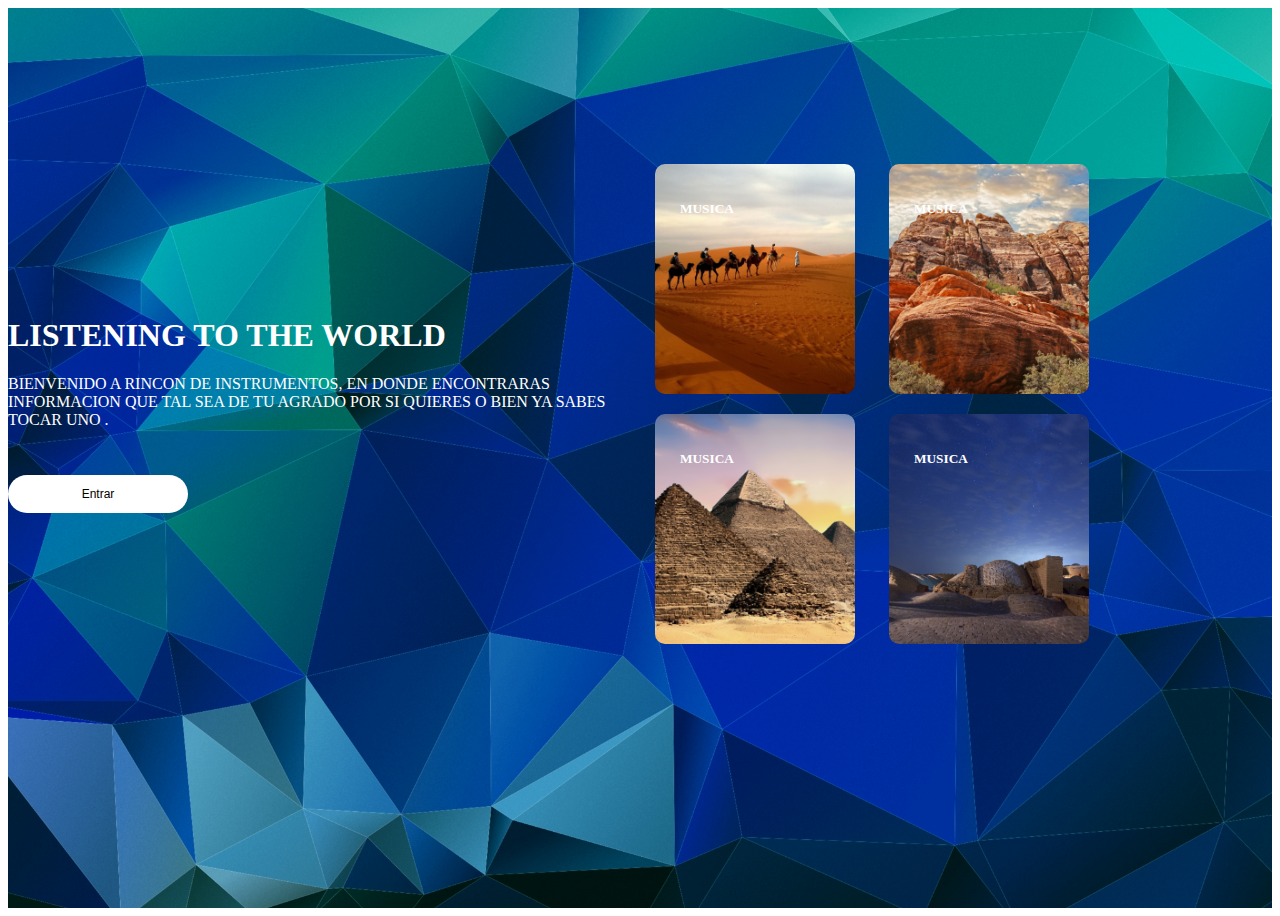
<file: htdocs/login-register/index.html>
<!DOCTYPE html>
<html lang="en">
<head>
    <meta charset="UTF-8">
    <meta http-equiv="X-UA-Compatible" content="IE=edge">
    <meta name="viewport" content="width=device-width, initial-scale=1.0">
    <title>Proyecto Final</title>
    <style>
    button{
        width: 180px;
        color: #000;
        font-size: 12px;
        padding: 12px 0;
        background: #fff;
        border: 0;
        border-radius: 20px;
        outline: none;
        margin-top:30px ;
    }  
    .container{
        width: 100%;
        height: 100vh;
        background-image: url(imagenes/fondoprincipal.jpg);
        background-position: center;
        background-size: cover;
    }
    .row{
        display: flex;
        height: 88%;
        align-items: center;
    }
    .col{
        flex-basis: 50%;
        color:#fff;
    }
    .h1{
        color:#fff;
        font-size: 100px;
    }
    .p{
        color: #fff;
        font-size: 11%;
        line-height: 15px;
    }
    .card{
        width: 200px;
        height: 230px;
        display: inline-block;
        border-radius: 10px;
        padding: 15px 25px;
        box-sizing: border-box;
        cursor: pointer;
        margin: 10px 15px;
        background-position: center;
        background-size: cover;
        transition: transform 0.8s;
    }
    .card1{
        background-image: url(imagenes/pic-1.png);
    }
    .card2{
        background-image: url(imagenes/pic-2.png);
    }
    .card3{
        background-image: url(imagenes/pic-3.png);
    }
    .card4{
        background-image: url(imagenes/pic-4.png);
    }
    .card:hover{
        transform: translateY(-10px);
    }
    .h5{
        color:#fff;
        text-shadow: 0 0 5px #999;
        text-align: center;
    }
    </style>
</head>
<body>
    <div class="container">
        <div class="row">
            <div class="col">
                <h1>LISTENING TO THE WORLD</h1>
                <P> BIENVENIDO A RINCON DE INSTRUMENTOS, EN DONDE ENCONTRARAS INFORMACION QUE TAL SEA DE TU AGRADO POR SI QUIERES O BIEN YA SABES TOCAR UNO .</P>
                <a href="login.php" ><button>Entrar</button></a>
            </div>
            <div class="col">
                <div class="card card1">
                    <h5>MUSICA</h5>
                </div>

                <div class="card card2">
                    <h5>MUSICA</h5>
                </div>

                <div class="card card3">
                    <h5>MUSICA</h5>
                </div>

                <div class="card card4">
                    <h5>MUSICA</h5>
                </div>


            </div>
        </div>
    </div>

</body>
</html>
</file>
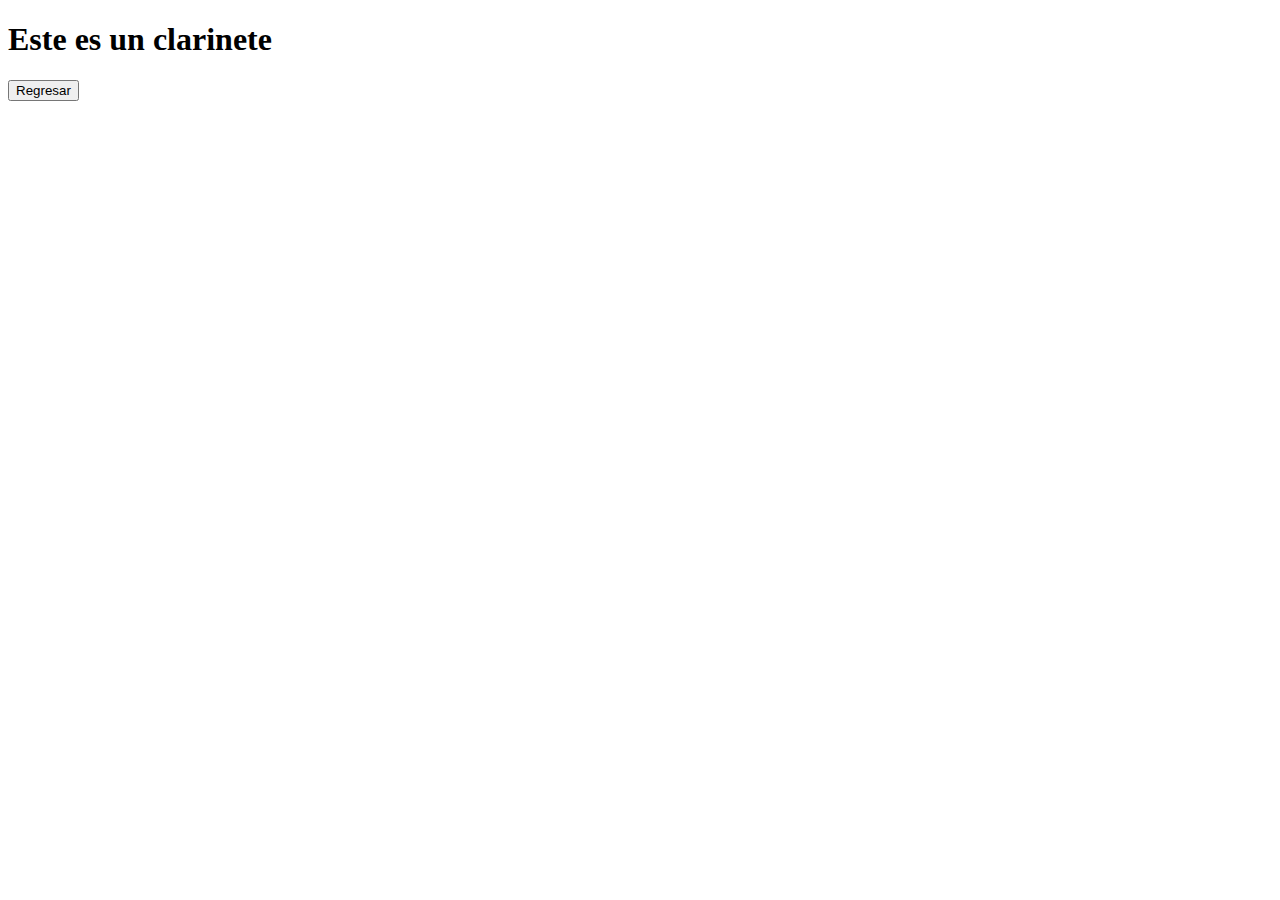
<file: htdocs/login-register/clarinete.html>
<!DOCTYPE html>
<html lang="en">
<head>
    <meta charset="UTF-8">
    <meta http-equiv="X-UA-Compatible" content="IE=edge">
    <meta name="viewport" content="width=device-width, initial-scale=1.0">
    <title>Bienvenido a mi clarinete</title>
</head>
<body>
    <h1>Este es un clarinete</h1>    
    <a href="principal.html" ><button>Regresar</button></a>
</body>
</html>
</file>
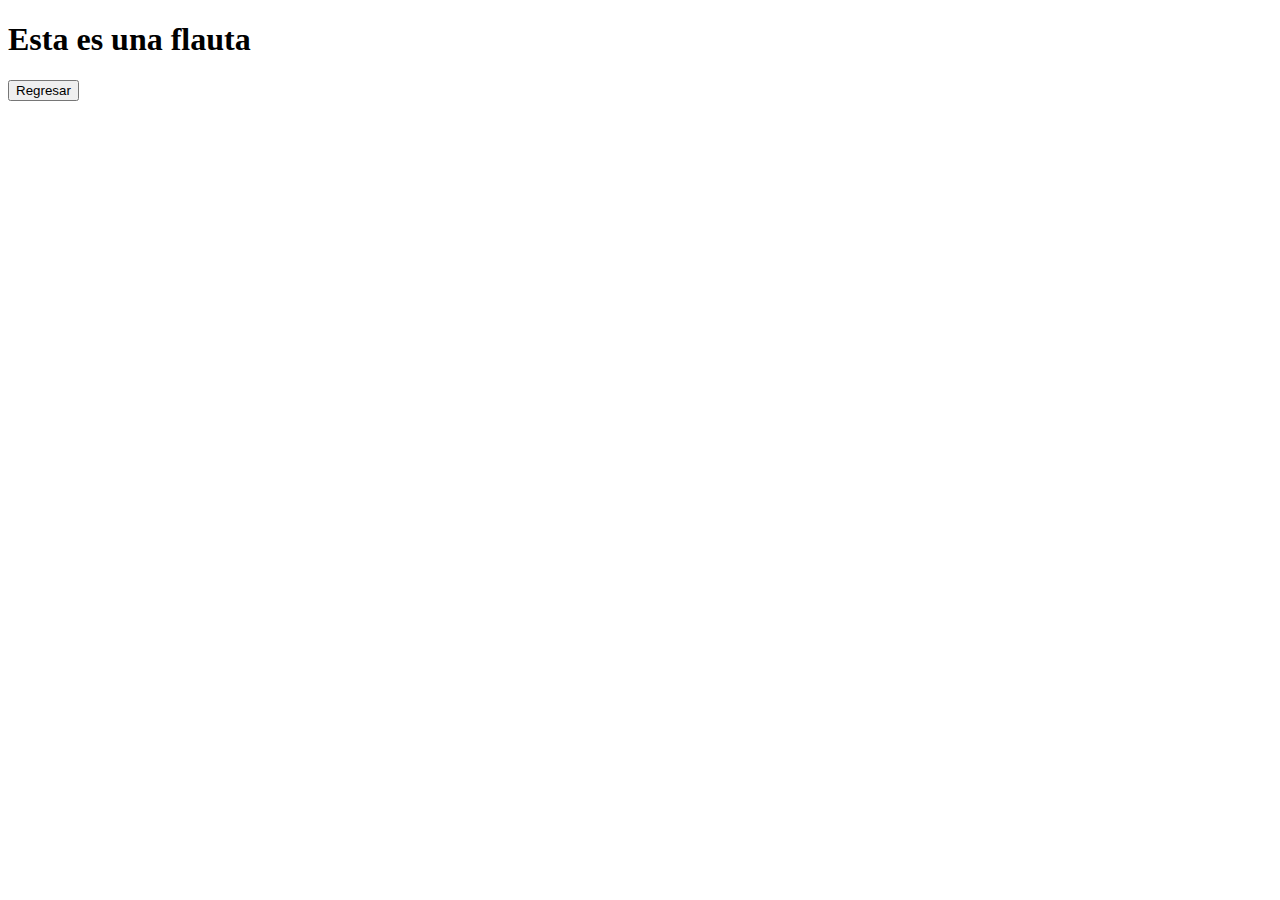
<file: htdocs/login-register/flauta.html>
<!DOCTYPE html>
<html lang="en">
<head>
    <meta charset="UTF-8">
    <meta http-equiv="X-UA-Compatible" content="IE=edge">
    <meta name="viewport" content="width=device-width, initial-scale=1.0">
    <title>Bienvenido a mi flauta</title>
</head>
<body>
    <h1>Esta es una flauta</h1>    
    <a href="principal.html" ><button>Regresar</button></a>
</body>
</html>
</file>
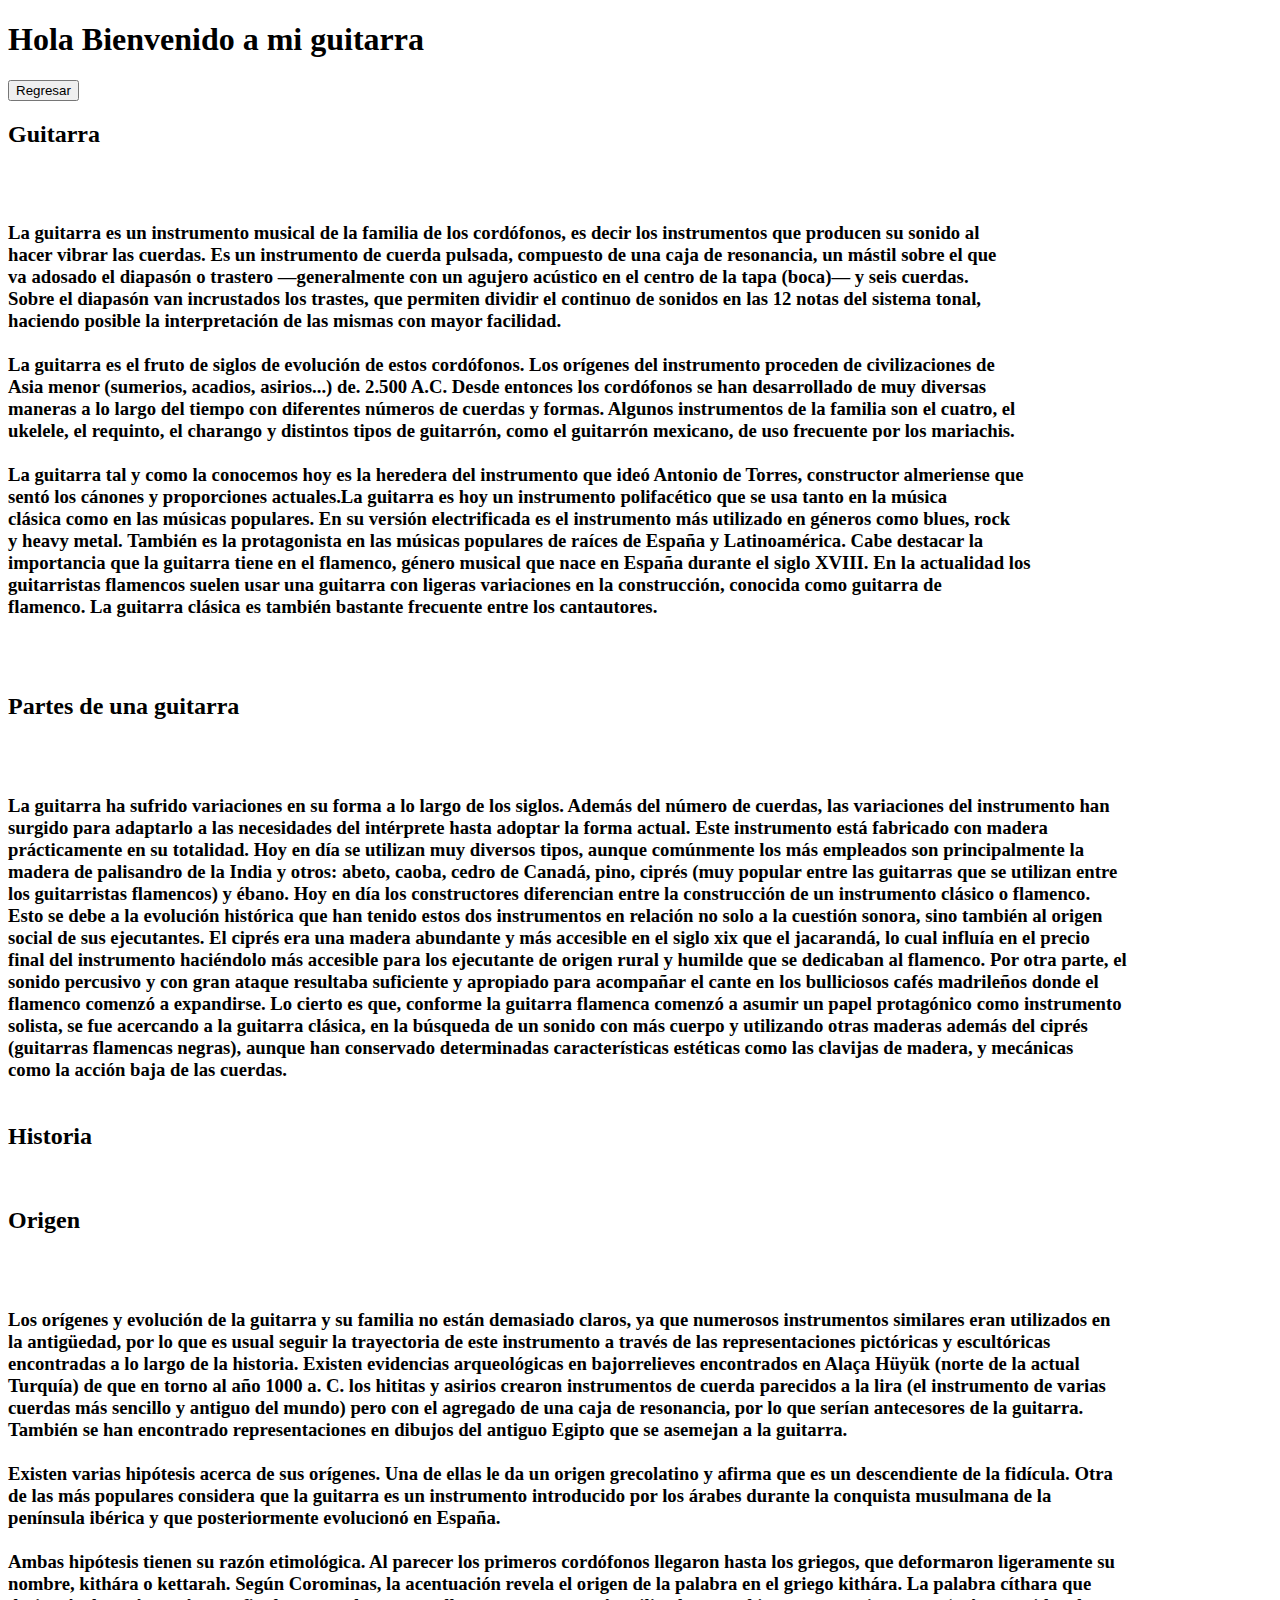
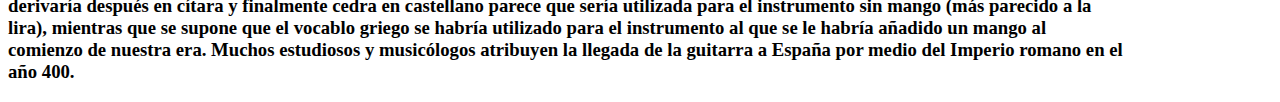
<file: htdocs/login-register/guitarra.html>
<!DOCTYPE html>
<html lang="en">
<head>
    <meta charset="UTF-8">
    <meta http-equiv="X-UA-Compatible" content="IE=edge">
    <meta name="viewport" content="width=device-width, initial-scale=1.0">
    <title>esto es una guitarra</title>
</head>
<body>
    <h1>Hola Bienvenido a mi guitarra</h1>
    <a href="principal.html" ><button>Regresar</button></a>
    <h2>Guitarra</h2><br><br>
    <h3>La guitarra es un instrumento musical de la familia de los cordófonos, es decir los instrumentos que producen su sonido al<br>
        hacer vibrar las cuerdas. Es un instrumento de cuerda pulsada, compuesto de una caja de resonancia, un mástil sobre el que<br>
        va adosado el diapasón o trastero —generalmente con un agujero acústico en el centro de la tapa (boca)— y seis cuerdas.<br>
        Sobre el diapasón van incrustados los trastes, que permiten dividir el continuo de sonidos en las 12 notas del sistema tonal, <br>
        haciendo posible la interpretación de las mismas con mayor facilidad. <br><br>
    
        La guitarra es el fruto de siglos de evolución de estos cordófonos. Los orígenes del instrumento proceden de civilizaciones de<br>
        Asia menor (sumerios, acadios, asirios...) de. 2.500 A.C. Desde entonces los cordófonos se han desarrollado de muy diversas<br>
        maneras a lo largo del tiempo con diferentes números de cuerdas y formas. Algunos instrumentos de la familia son el cuatro, el<br>
        ukelele, el requinto, el charango y distintos tipos de guitarrón, como el guitarrón mexicano, de uso frecuente por los mariachis.<br><br>
    
        La guitarra tal y como la conocemos hoy es la heredera del instrumento que ideó Antonio de Torres, constructor almeriense que <br>
        sentó los cánones y proporciones actuales.La guitarra es hoy un instrumento polifacético que se usa tanto en la música <br>
        clásica como en las músicas populares. En su versión electrificada es el instrumento más utilizado en géneros como blues, rock<br>
        y heavy metal. También es la protagonista en las músicas populares de raíces de España y Latinoamérica. Cabe destacar la<br>
        importancia que la guitarra tiene en el flamenco, género musical que nace en España durante el siglo XVIII. En la actualidad los<br>
        guitarristas flamencos suelen usar una guitarra con ligeras variaciones en la construcción, conocida como guitarra de<br>
        flamenco. La guitarra clásica es también bastante frecuente entre los cantautores.</h3><br><br>

        <h2>Partes de una guitarra</h2><br><br>
        <h3>La guitarra ha sufrido variaciones en su forma a lo largo de los siglos. Además del número de cuerdas, las variaciones del instrumento han<br>
            surgido para adaptarlo a las necesidades del intérprete hasta adoptar la forma actual. Este instrumento está fabricado con madera<br>
            prácticamente en su totalidad. Hoy en día se utilizan muy diversos tipos, aunque comúnmente los más empleados son principalmente la<br>
            madera de palisandro de la India y otros: abeto, caoba, cedro de Canadá, pino, ciprés (muy popular entre las guitarras que se utilizan entre <br>
            los guitarristas flamencos) y ébano. Hoy en día los constructores diferencian entre la construcción de un instrumento clásico o flamenco.<br>
            Esto se debe a la evolución histórica que han tenido estos dos instrumentos en relación no solo a la cuestión sonora, sino también al origen<br>
            social de sus ejecutantes. El ciprés era una madera abundante y más accesible en el siglo xix que el jacarandá, lo cual influía en el precio<br>
            final del instrumento haciéndolo más accesible para los ejecutante de origen rural y humilde que se dedicaban al flamenco. Por otra parte, el<br>
            sonido percusivo y con gran ataque resultaba suficiente y apropiado para acompañar el cante en los bulliciosos cafés madrileños donde el<br>
            flamenco comenzó a expandirse. Lo cierto es que, conforme la guitarra flamenca comenzó a asumir un papel protagónico como instrumento<br>
            solista, se fue acercando a la guitarra clásica, en la búsqueda de un sonido con más cuerpo y utilizando otras maderas además del ciprés<br>
            (guitarras flamencas negras), aunque han conservado determinadas características estéticas como las clavijas de madera, y mecánicas<br>
            como la acción baja de las cuerdas.<br><br>
        </h3>

        <h2>Historia</h2><br>
        <h2>Origen</h2><br><br>

        <h3>Los orígenes y evolución de la guitarra y su familia no están demasiado claros, ya que numerosos instrumentos similares eran utilizados en<br>
            la antigüedad, por lo que es usual seguir la trayectoria de este instrumento a través de las representaciones pictóricas y escultóricas<br>
            encontradas a lo largo de la historia. Existen evidencias arqueológicas en bajorrelieves encontrados en Alaça Hüyük (norte de la actual<br>
            Turquía) de que en torno al año 1000 a. C. los hititas y asirios crearon instrumentos de cuerda parecidos a la lira (el instrumento de varias<br>
            cuerdas más sencillo y antiguo del mundo) pero con el agregado de una caja de resonancia, por lo que serían antecesores de la guitarra.<br>
            También se han encontrado representaciones en dibujos del antiguo Egipto que se asemejan a la guitarra. <br><br>
        
            Existen varias hipótesis acerca de sus orígenes. Una de ellas le da un origen grecolatino y afirma que es un descendiente de la fidícula. Otra<br>
            de las más populares considera que la guitarra es un instrumento introducido por los árabes durante la conquista musulmana de la<br>
            península ibérica y que posteriormente evolucionó en España. <br><br>
        
            Ambas hipótesis tienen su razón etimológica. Al parecer los primeros cordófonos llegaron hasta los griegos, que deformaron ligeramente su<br>
            nombre, kithára o kettarah. Según Corominas, la acentuación revela el origen de la palabra en el griego kithára. La palabra cíthara que<br>
            derivaría después en cítara y finalmente cedra en castellano parece que sería utilizada para el instrumento sin mango (más parecido a la<br>
            lira), mientras que se supone que el vocablo griego se habría utilizado para el instrumento al que se le habría añadido un mango al<br>
            comienzo de nuestra era. Muchos estudiosos y musicólogos atribuyen la llegada de la guitarra a España por medio del Imperio romano en el<br>
            año 400.</h3>
</body>
</html>
</file>
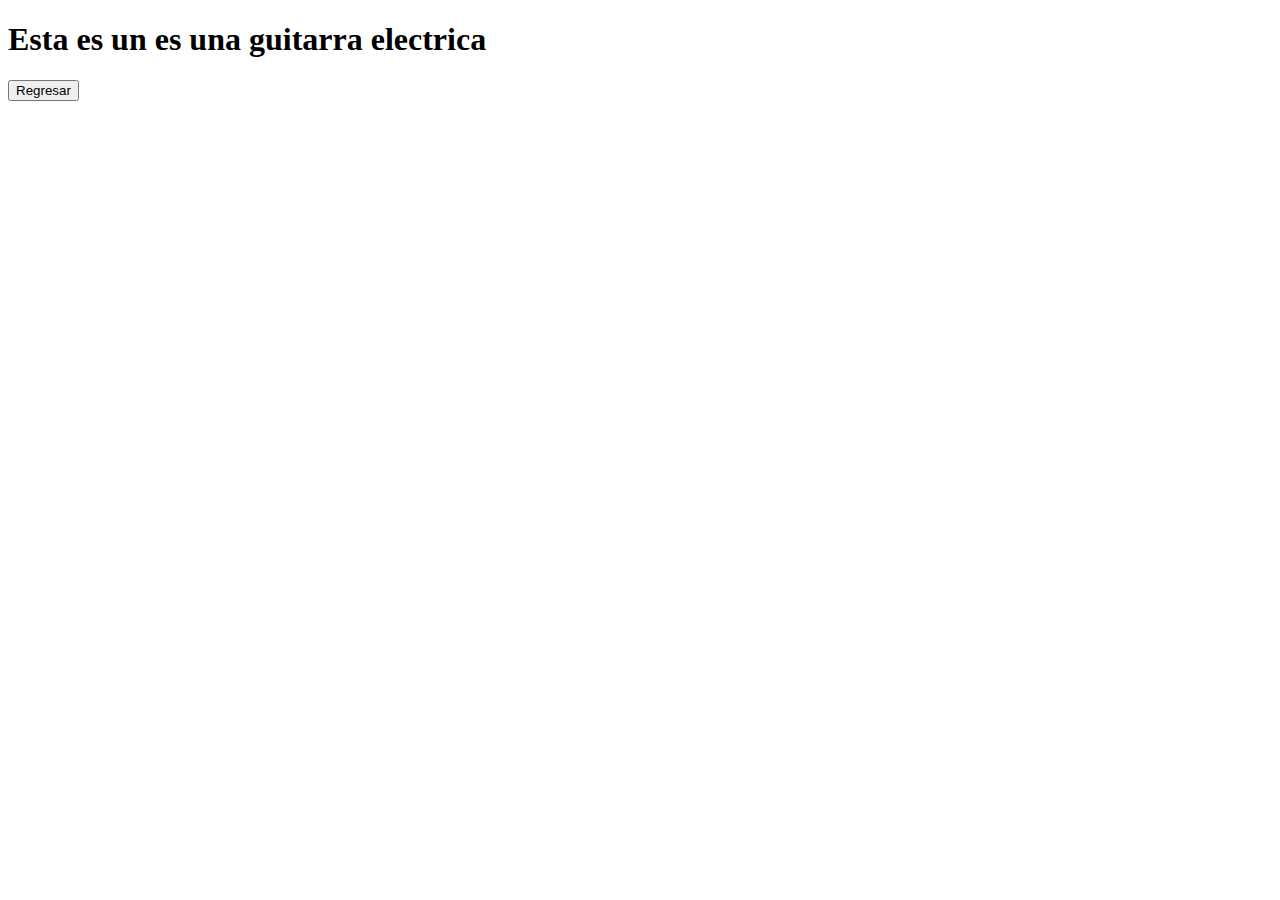
<file: htdocs/login-register/guitarra_e.html>
<!DOCTYPE html>
<html lang="en">
<head>
    <meta charset="UTF-8">
    <meta http-equiv="X-UA-Compatible" content="IE=edge">
    <meta name="viewport" content="width=device-width, initial-scale=1.0">
    <title>Bienvenido a mi guitarra electrica</title>
</head>
<body>
    <h1>Esta es un es una guitarra electrica</h1>    
    <a href="principal.html" ><button>Regresar</button></a>
</body>
</html>
</file>
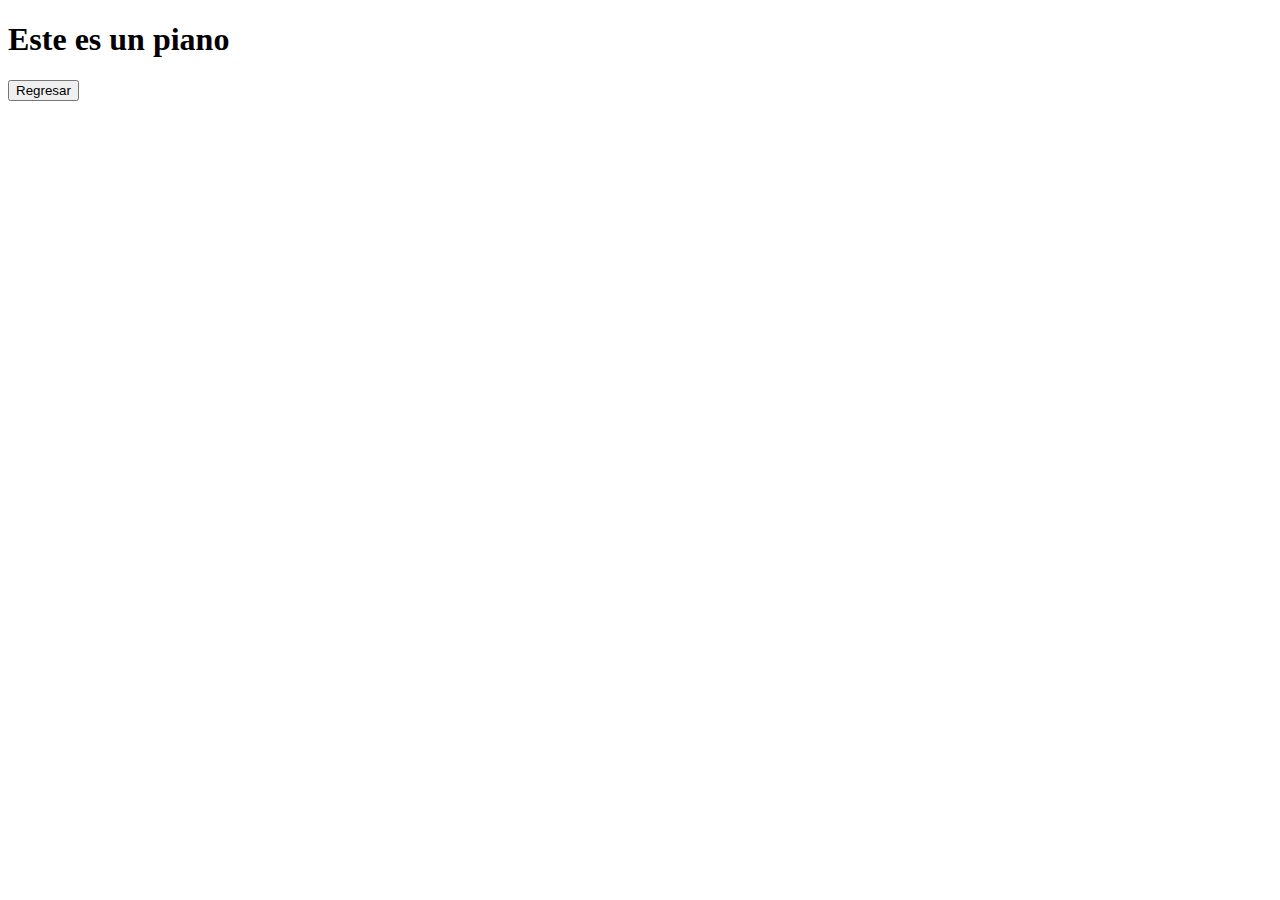
<file: htdocs/login-register/piano.html>
<!DOCTYPE html>
<html lang="en">
<head>
    <meta charset="UTF-8">
    <meta http-equiv="X-UA-Compatible" content="IE=edge">
    <meta name="viewport" content="width=device-width, initial-scale=1.0">
    <title>Bienvenido a mi piano</title>
</head>
<body>
    <h1>Este es un piano</h1>    
    <a href="principal.html" ><button>Regresar</button></a>
     
</body>
</html>
</file>
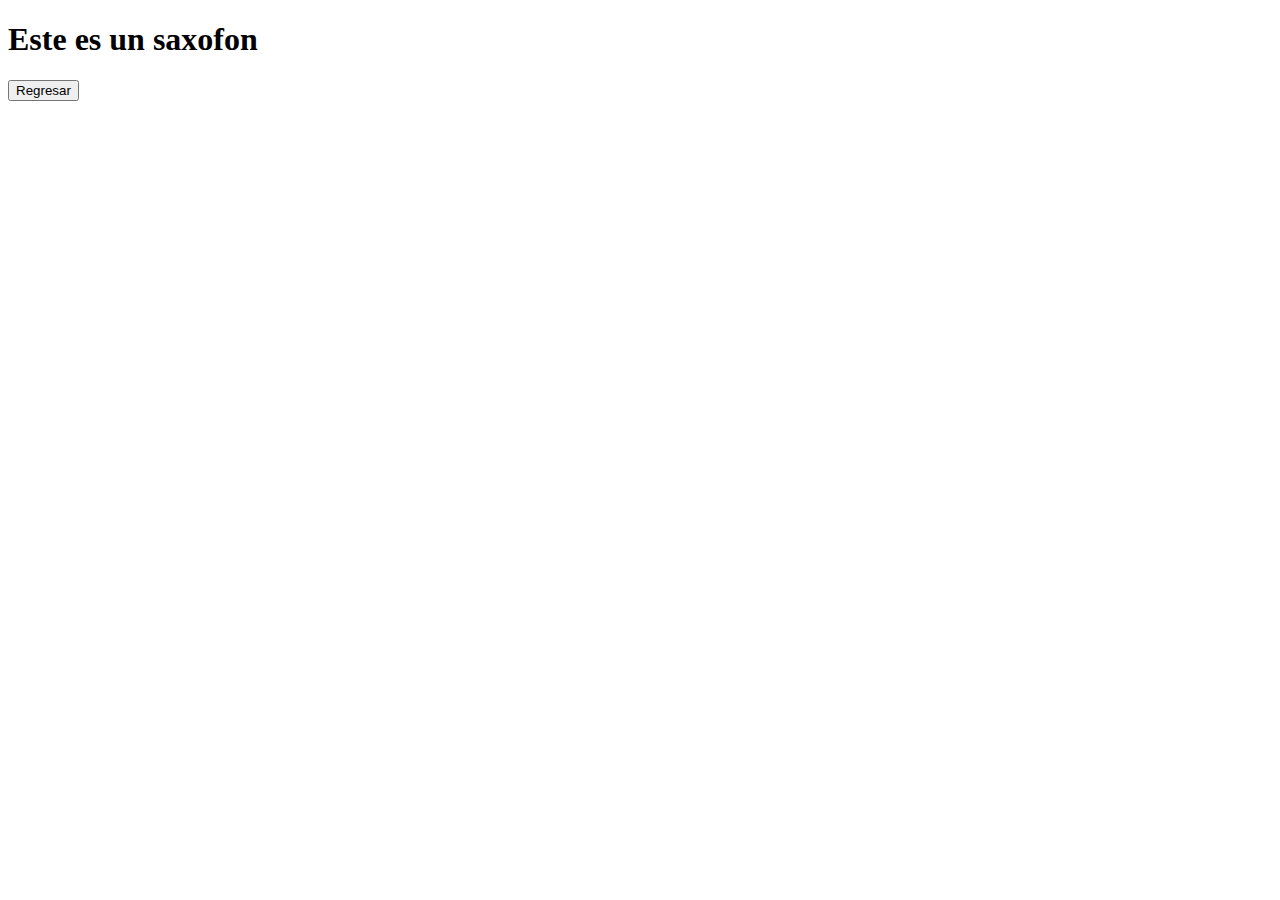
<file: htdocs/login-register/saxofon.html>
<!DOCTYPE html>
<html lang="en">
<head>
    <meta charset="UTF-8">
    <meta http-equiv="X-UA-Compatible" content="IE=edge">
    <meta name="viewport" content="width=device-width, initial-scale=1.0">
    <title>Bienvenido a mi saxofon</title>
</head>
<body>
    <h1>Este es un saxofon</h1>    
    <a href="principal.html"><button>Regresar</button></a>
</body>
</html>
</file>
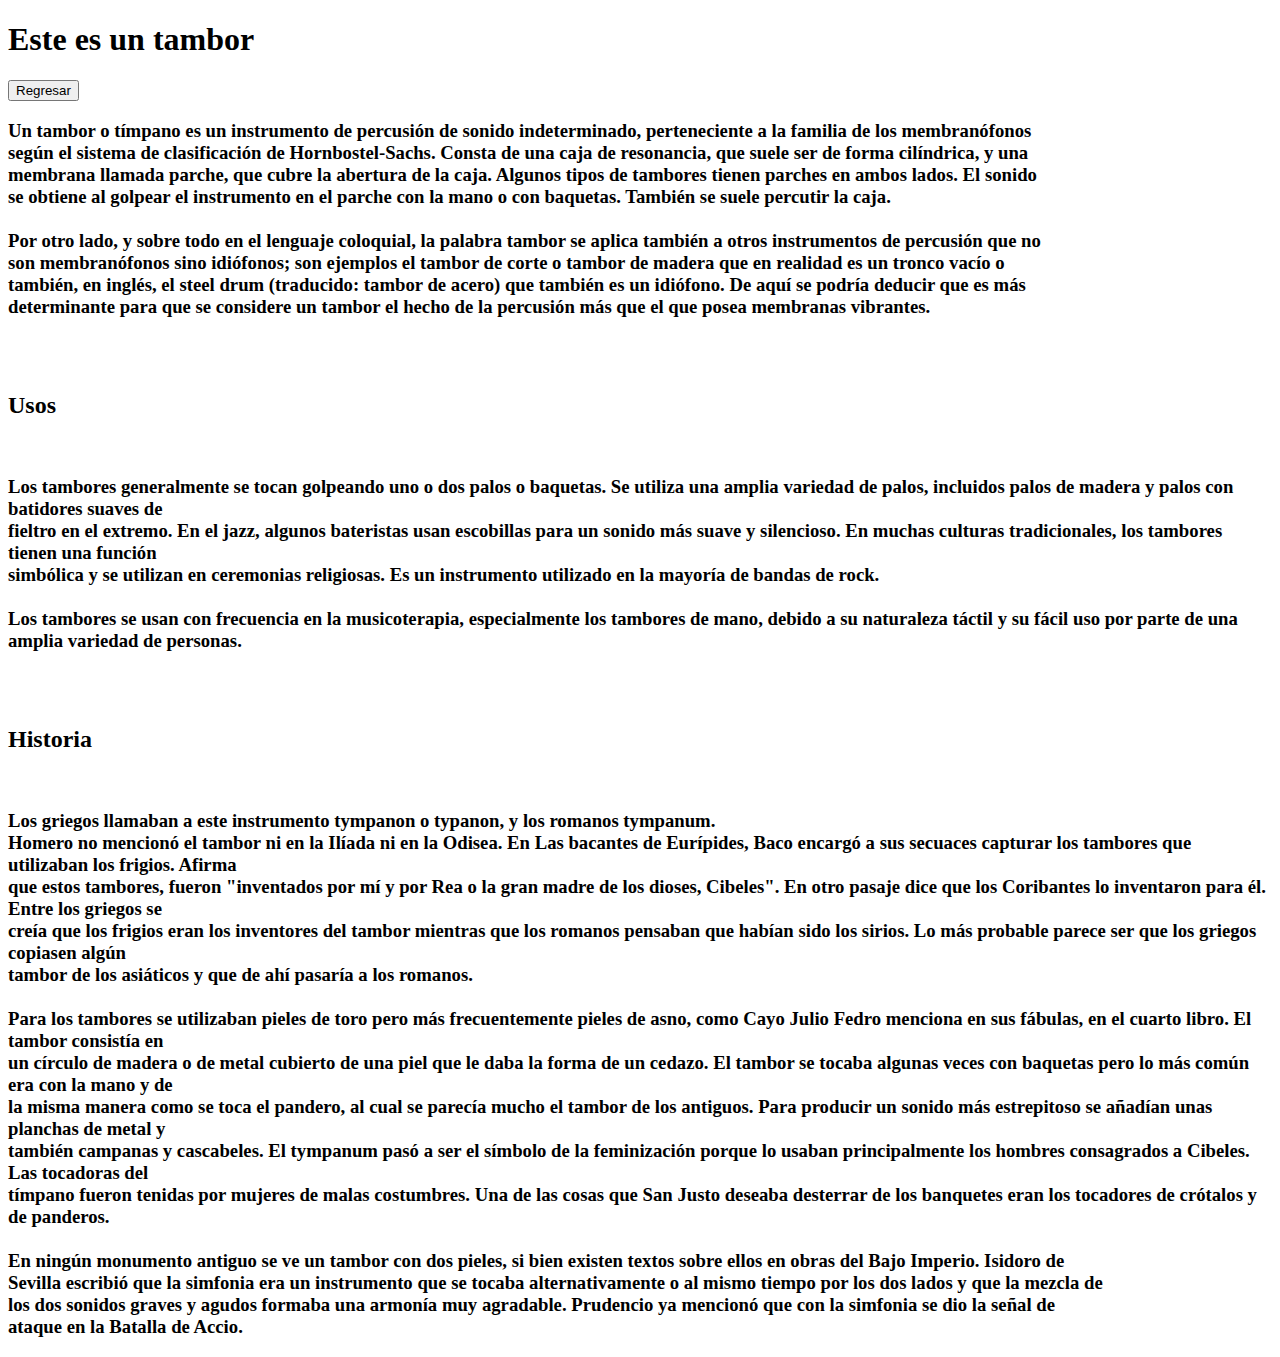
<file: htdocs/login-register/tambor.html>
<!DOCTYPE html>
<html lang="en">
<head>
    <meta charset="UTF-8">
    <meta http-equiv="X-UA-Compatible" content="IE=edge">
    <meta name="viewport" content="width=device-width, initial-scale=1.0">
    <title>Bienvenido a mi tambor</title>
</head>
<body>
    <h1>Este es un tambor</h1>    
     <a href="principal.html" ><button>Regresar</button></a>
    <h3>Un tambor o tímpano es un instrumento de percusión de sonido indeterminado, perteneciente a la familia de los membranófonos <br>
        según el sistema de clasificación de Hornbostel-Sachs. Consta de una caja de resonancia, que suele ser de forma cilíndrica, y una <br>
        membrana llamada parche, que cubre la abertura de la caja. Algunos tipos de tambores tienen parches en ambos lados. El sonido <br> 
        se obtiene al golpear el instrumento en el parche con la mano o con baquetas. También se suele percutir la caja. <br><br>
        Por otro lado, y sobre todo en el lenguaje coloquial, la palabra tambor se aplica también a otros instrumentos de percusión que no <br>
        son membranófonos sino idiófonos; son ejemplos el tambor de corte o tambor de madera que en realidad es un tronco vacío o <br> 
        también, en inglés, el steel drum (traducido: tambor de acero) que también es un idiófono. De aquí se podría deducir que es más <br>
        determinante para que se considere un tambor el hecho de la percusión más que el que posea membranas vibrantes.</h3><br><br>

        <h2>Usos</h2><br>
        <h3>Los tambores generalmente se tocan golpeando uno o dos palos o baquetas. Se utiliza una amplia variedad de palos, incluidos palos de madera y palos con batidores suaves de <br>
            fieltro en el extremo. En el jazz, algunos bateristas usan escobillas para un sonido más suave y silencioso. En muchas culturas tradicionales, los tambores tienen una función <br>
            simbólica y se utilizan en ceremonias religiosas. Es un instrumento utilizado en la mayoría de bandas de rock. <br><br>
            Los tambores se usan con frecuencia en la musicoterapia, especialmente los tambores de mano, debido a su naturaleza táctil y su fácil uso por parte de una amplia variedad de personas.</h3><br><br>

            <h2>Historia</h2><br>
            <h3>Los griegos llamaban a este instrumento tympanon o typanon, y los romanos tympanum.<br>
                Homero no mencionó el tambor ni en la Ilíada ni en la Odisea. En Las bacantes de Eurípides, Baco encargó a sus secuaces capturar los tambores que utilizaban los frigios. Afirma<br>
                que estos tambores, fueron "inventados por mí y por Rea o la gran madre de los dioses, Cibeles". En otro pasaje dice que los Coribantes lo inventaron para él. Entre los griegos se<br>
                creía que los frigios eran los inventores del tambor mientras que los romanos pensaban que habían sido los sirios. Lo más probable parece ser que los griegos copiasen algún<br>
                tambor de los asiáticos y que de ahí pasaría a los romanos.<br><br>
            
                Para los tambores se utilizaban pieles de toro pero más frecuentemente pieles de asno, como Cayo Julio Fedro menciona en sus fábulas, en el cuarto libro. El tambor consistía en <br>
                un círculo de madera o de metal cubierto de una piel que le daba la forma de un cedazo. El tambor se tocaba algunas veces con baquetas pero lo más común era con la mano y de <br>
                la misma manera como se toca el pandero, al cual se parecía mucho el tambor de los antiguos. Para producir un sonido más estrepitoso se añadían unas planchas de metal y <br>
                también campanas y cascabeles. El tympanum pasó a ser el símbolo de la feminización porque lo usaban principalmente los hombres consagrados a Cibeles. Las tocadoras del <br>
                tímpano fueron tenidas por mujeres de malas costumbres. Una de las cosas que San Justo deseaba desterrar de los banquetes eran los tocadores de crótalos y de panderos. <br><br>
            
                En ningún monumento antiguo se ve un tambor con dos pieles, si bien existen textos sobre ellos en obras del Bajo Imperio. Isidoro de <br>
                Sevilla escribió que la simfonia era un instrumento que se tocaba alternativamente o al mismo tiempo por los dos lados y que la mezcla de <br>
                los dos sonidos graves y agudos formaba una armonía muy agradable. Prudencio ya mencionó que con la simfonia se dio la señal de <br>
                ataque en la Batalla de Accio.</h3>
</body>
</html>
</file>
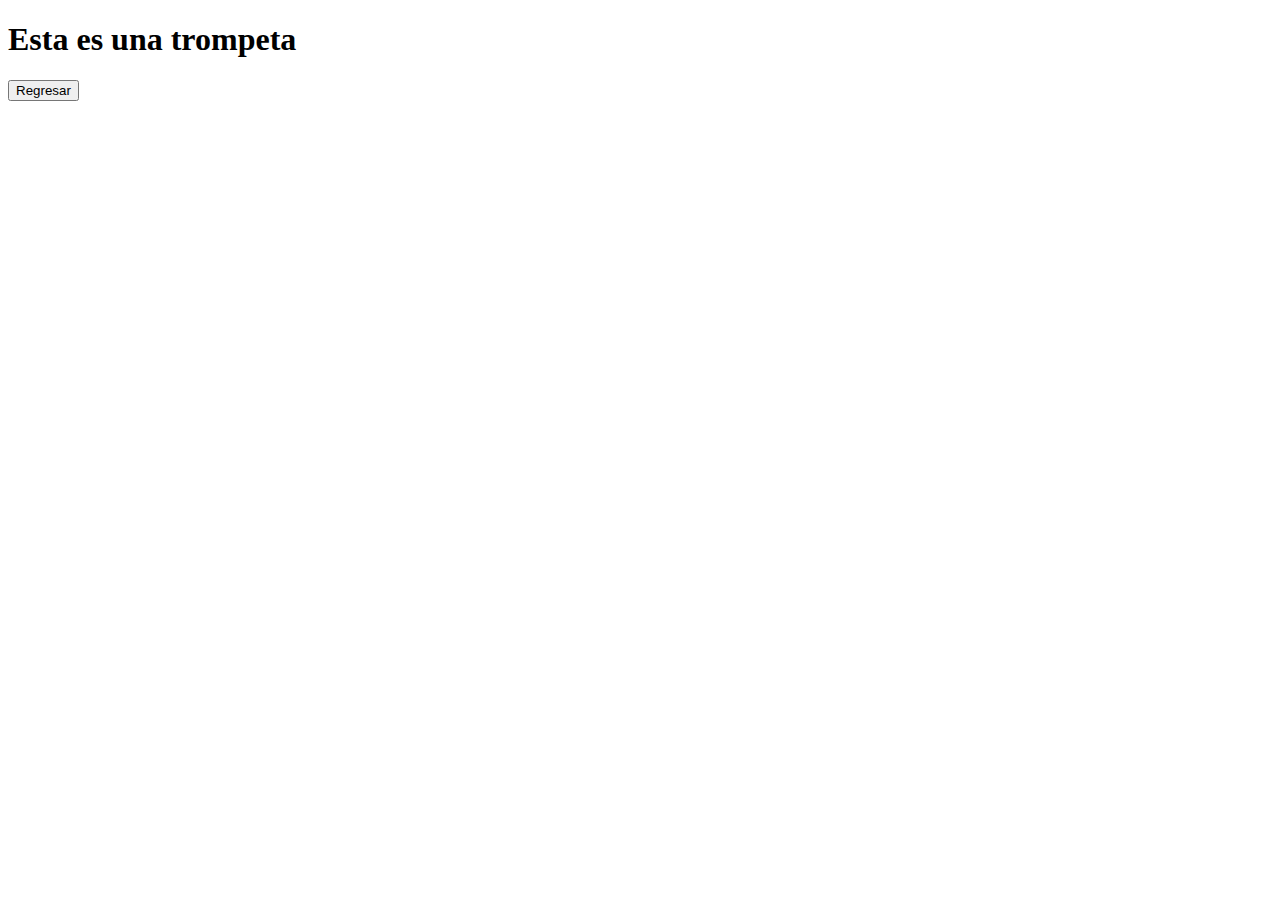
<file: htdocs/login-register/trompeta.html>
<!DOCTYPE html>
<html lang="en">
<head>
    <meta charset="UTF-8">
    <meta http-equiv="X-UA-Compatible" content="IE=edge">
    <meta name="viewport" content="width=device-width, initial-scale=1.0">
    <title>Bienvenido al intrumento trompeta</title>
</head>
<body>
    <h1>Esta es una trompeta</h1>
    <a href="principal.html" ><button>Regresar</button></a>
</body>
</html>
</file>
